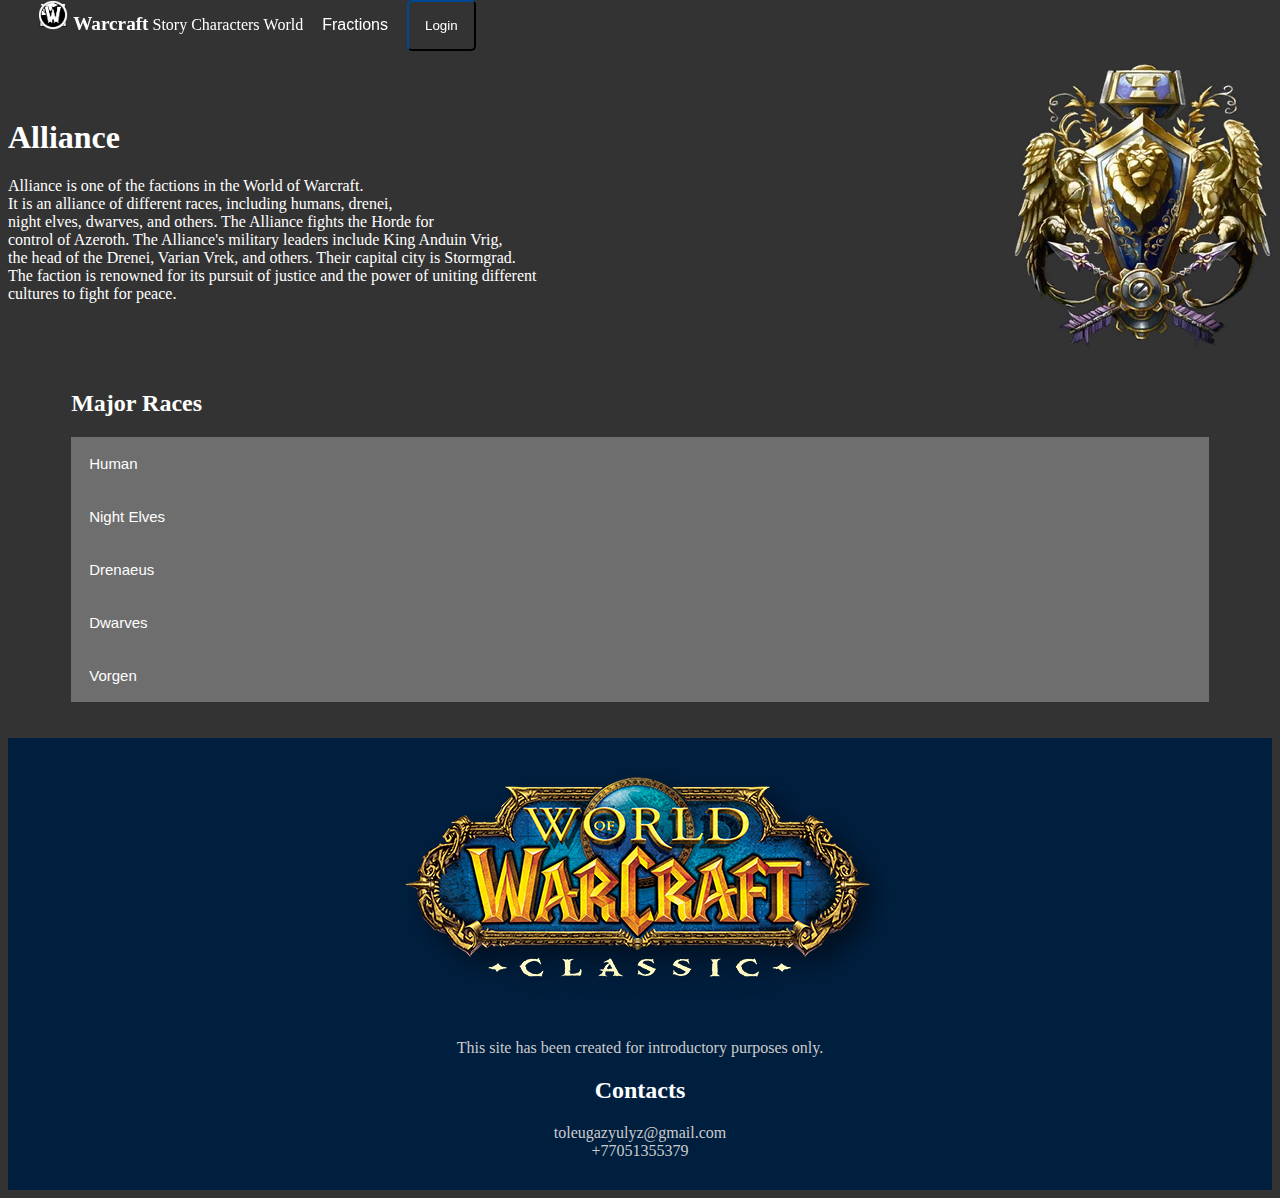
<file: alliance.html>
<!DOCTYPE html>
<html lang="en">
<head>
    <meta charset="UTF-8">
    <meta name="viewport" content="width=device-width, initial-scale=1.0">
    <link href="https://cdn.jsdelivr.net/npm/bootstrap@5.3.2/dist/css/bootstrap.min.css" rel="stylesheet" integrity="sha384-T3c6CoIi6uLrA9TneNEoa7RxnatzjcDSCmG1MXxSR1GAsXEV/Dwwykc2MPK8M2HN" crossorigin="anonymous">
    <link rel="stylesheet" href="alliance.css">
    <link rel="icon" href="img\alliance.ico">
    <title>Alliance</title>
</head>
<body>
  <div class="navbar" id="myNavbar">
    <a href="index.html" class="navmain">
        <img src="img/navlogo.jpg" alt="Logo">
        <strong>Warcraft</strong>
    </a>
    <a href="#story">Story</a>
    <a href="characters.html">Characters</a>
    <a href="https://worldofmapcraft.com/">World</a>
    <div class="dropdown">
      <button class="dropbtn">Fractions</button>
      <div class="dropdown-content">
        <a href="alliance.html">Alliance</a>
        <a href="horde.html">Horde</a>
      </div>
    </div>
    <a href="#">
        <button onclick="document.getElementById('id01').style.display='block'" class="but1">Login</button>
        <div id="id01" class="modal">
  
            <form class="modal-content animate" action="/action_page.php" method="post">
                <div class="imgcontainer">
                    <span onclick="document.getElementById('id01').style.display='none'" class="close" title="Close Modal">&times;</span>
                        <img src="img/lich.jpg" alt="Avatar" class="avatar">
                </div>

                <div class="container">
                    <label for="uname"><b>Username</b></label>
                    <input type="text" placeholder="Enter Username" name="uname" required>

                    <label for="psw"><b>Password</b></label>
                    <input type="password" placeholder="Enter Password" name="psw" required>
        
                    <button type="submit">Login</button>
                    <br>
                    <br>
                    <label>
                        <input type="checkbox" checked="checked" name="remember"> Remember me
                    </label>
                </div>

                <div class="container1" style="background-color:#f1f1f1">
                    <button type="button" onclick="document.getElementById('id01').style.display='none'" class="cancelbtn">Cancel</button>
                    <span class="psw">Forgot <a href="logo.html" style="vertical-align: middle;">password?</a></span>
                </div>
            </form>
        </div>
    </a>
    </div>

    <div class="container">
      <div class="text">
        <h1>Alliance</h1>
        <p>
          Alliance is one of the factions in the World of Warcraft.<br>
          It is an alliance of different races, including humans, drenei,<br> 
          night elves, dwarves, and others. The Alliance fights the Horde for<br> 
          control of Azeroth. The Alliance's military leaders include King Anduin Vrig,<br> 
          the head of the Drenei, Varian Vrek, and others. Their capital city is Stormgrad.<br> 
          The faction is renowned for its pursuit of justice and the power of uniting different<br>
          cultures to fight for peace.
        </p>
      </div>
      <div class="images">
          <img src="img/alliance.jpg" alt="Первое изображение">
      </div>
    </div>

    <br>

    <div class="races">
        <h2>Major Races</h2>
        <button class="accordion">Human</button>
        <div class="panel">
            <p>
                <b>Kingdom:</b> Stormwind.<br>
                <b>Leader:</b> King Anduin Vrig.<br>
                <b>Features:</b> Talent for magic, desire for justice, varied classes from warriors to mages.
            </p>
        </div>

        <button class="accordion">Night Elves</button>
        <div class="panel">
            <p>
                <b>Kingdom:</b> Darnassus and Teldrassil.<br>
                <b>Leader:</b> Tyrande Vek'nab.<br>
                <b>Features:</b> Affinity for nature and moon magic, grace, strong ties to natural forces.
            </p>
        </div>

        <button class="accordion">Drenaeus</button>
        <div class="panel">
            <p>
                <b>Kingdom:</b> Exodar.<br>
                <b>Leader:</b> Profet Velen.<br>
                <b>Features:</b> Space magic, striving for bright ideals, refugees from the destroyed world of Drenor.
            </p>
        </div>

        <button class="accordion">Dwarves</button>
        <div class="panel">
            <p>
                <b>Main city:</b> Gnomregan.<br>
                <b>Leader:</b> Gelbin Mekkatork.<br>
                <b>Features:</b> Genius in technology and mechanics, small stature, passion for invention and experimentation.
            </p>
        </div>

        <button class="accordion">Vorgen</button>
        <div class="panel">
            <p>
                <b>Homeland:</b> Gilneas.<br>
                <b>Leader:</b> General Liam Greymain.<br>
                <b>Features:</b> Werewolf curse, transformation into a wolf, high speed and aggressive fighting style.
            </p>
        </div>
    </div>
    <br>
    <br>

    <div class="footer">
      <div class="about-section">
          <a href="index.html" class="navmain">
              <img src="img/logo.png" alt="Logo">
          </a>
          <p>This site has been created for introductory purposes only.</p>
      </div>
      <div class="contacts-section">
          <h2>Contacts</h2>
          <p>
              toleugazyulyz@gmail.com<br>
              +77051355379
          </p>
      </div>
  </div>

  <script src="https://ajax.googleapis.com/ajax/libs/jquery/3.7.1/jquery.min.js"></script>
  <script src="https://cdn.jsdelivr.net/npm/bootstrap@5.3.2/dist/js/bootstrap.bundle.min.js" integrity="sha384-C6RzsynM9kWDrMNeT87bh95OGNyZPhcTNXj1NW7RuBCsyN/o0jlpcV8Qyq46cDfL" crossorigin="anonymous"></script>
  <script src="alliacne.js"></script>
</body>
</html>
</file>
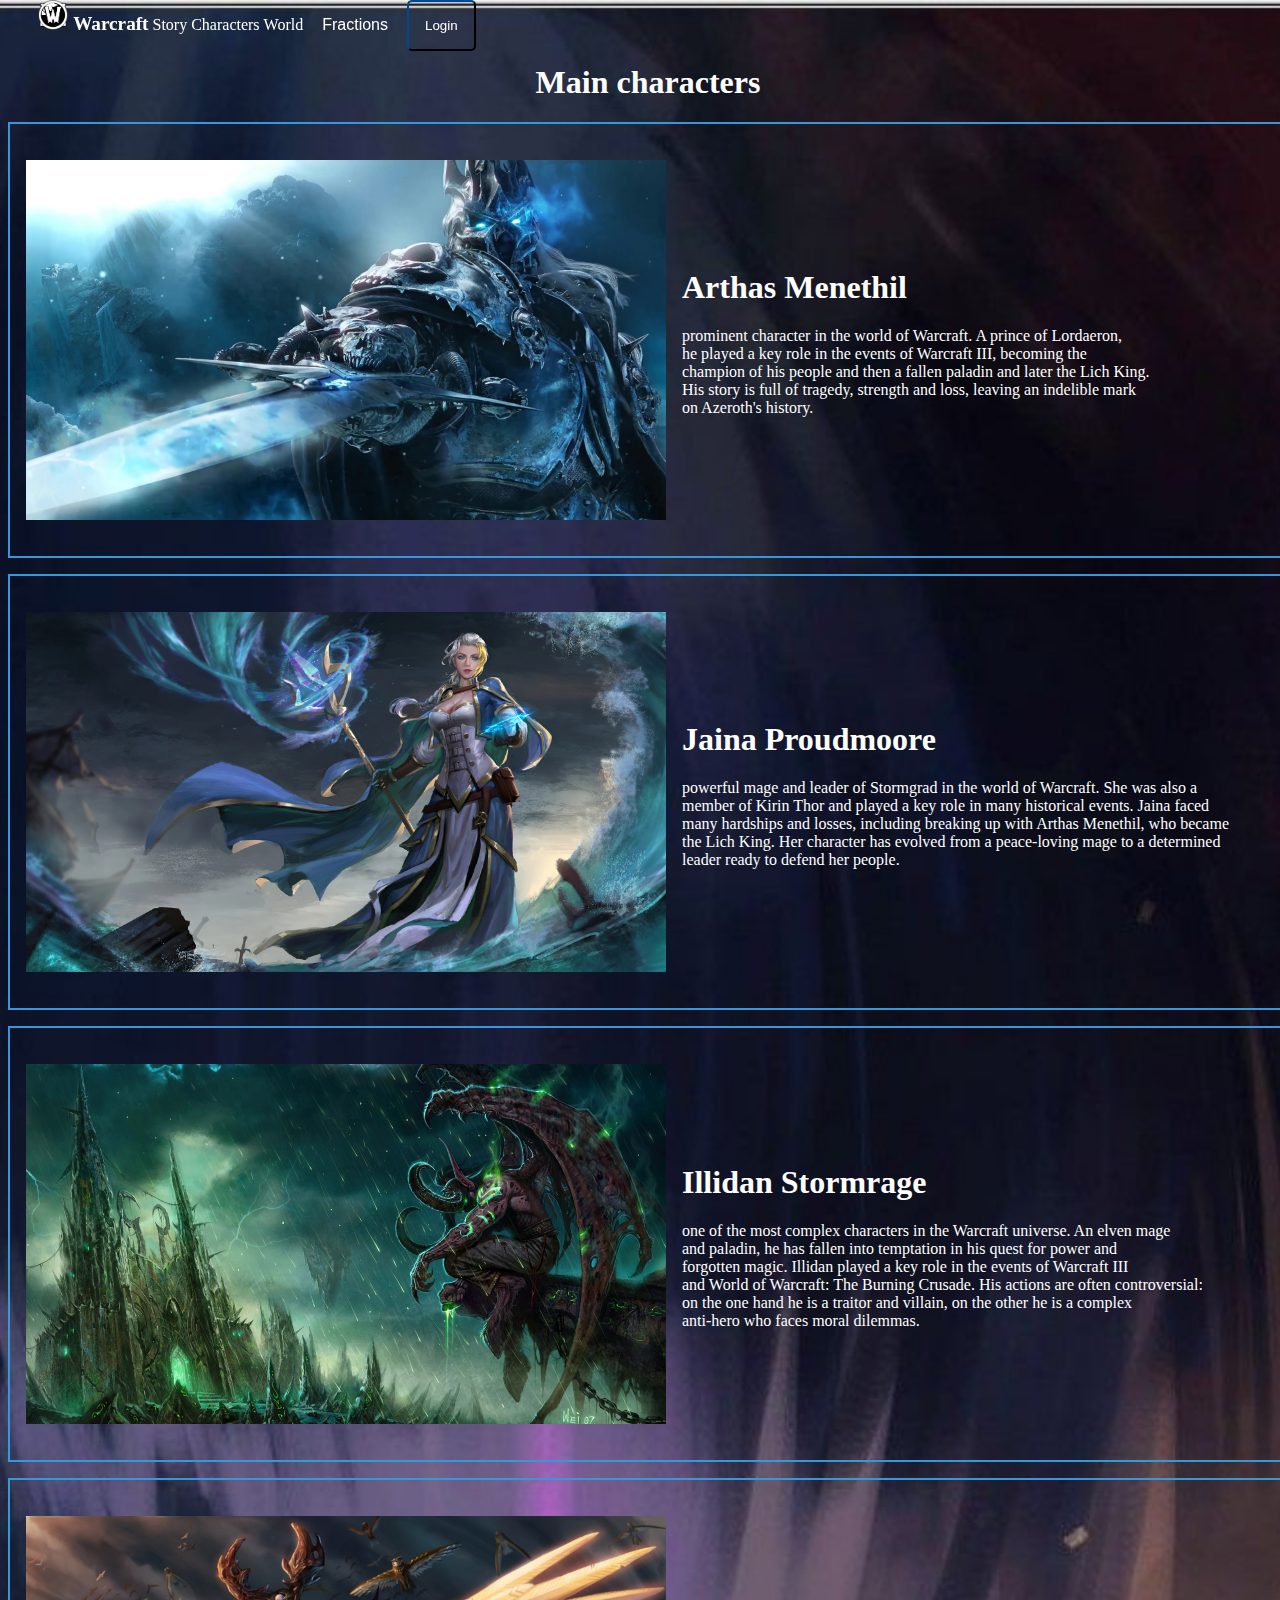
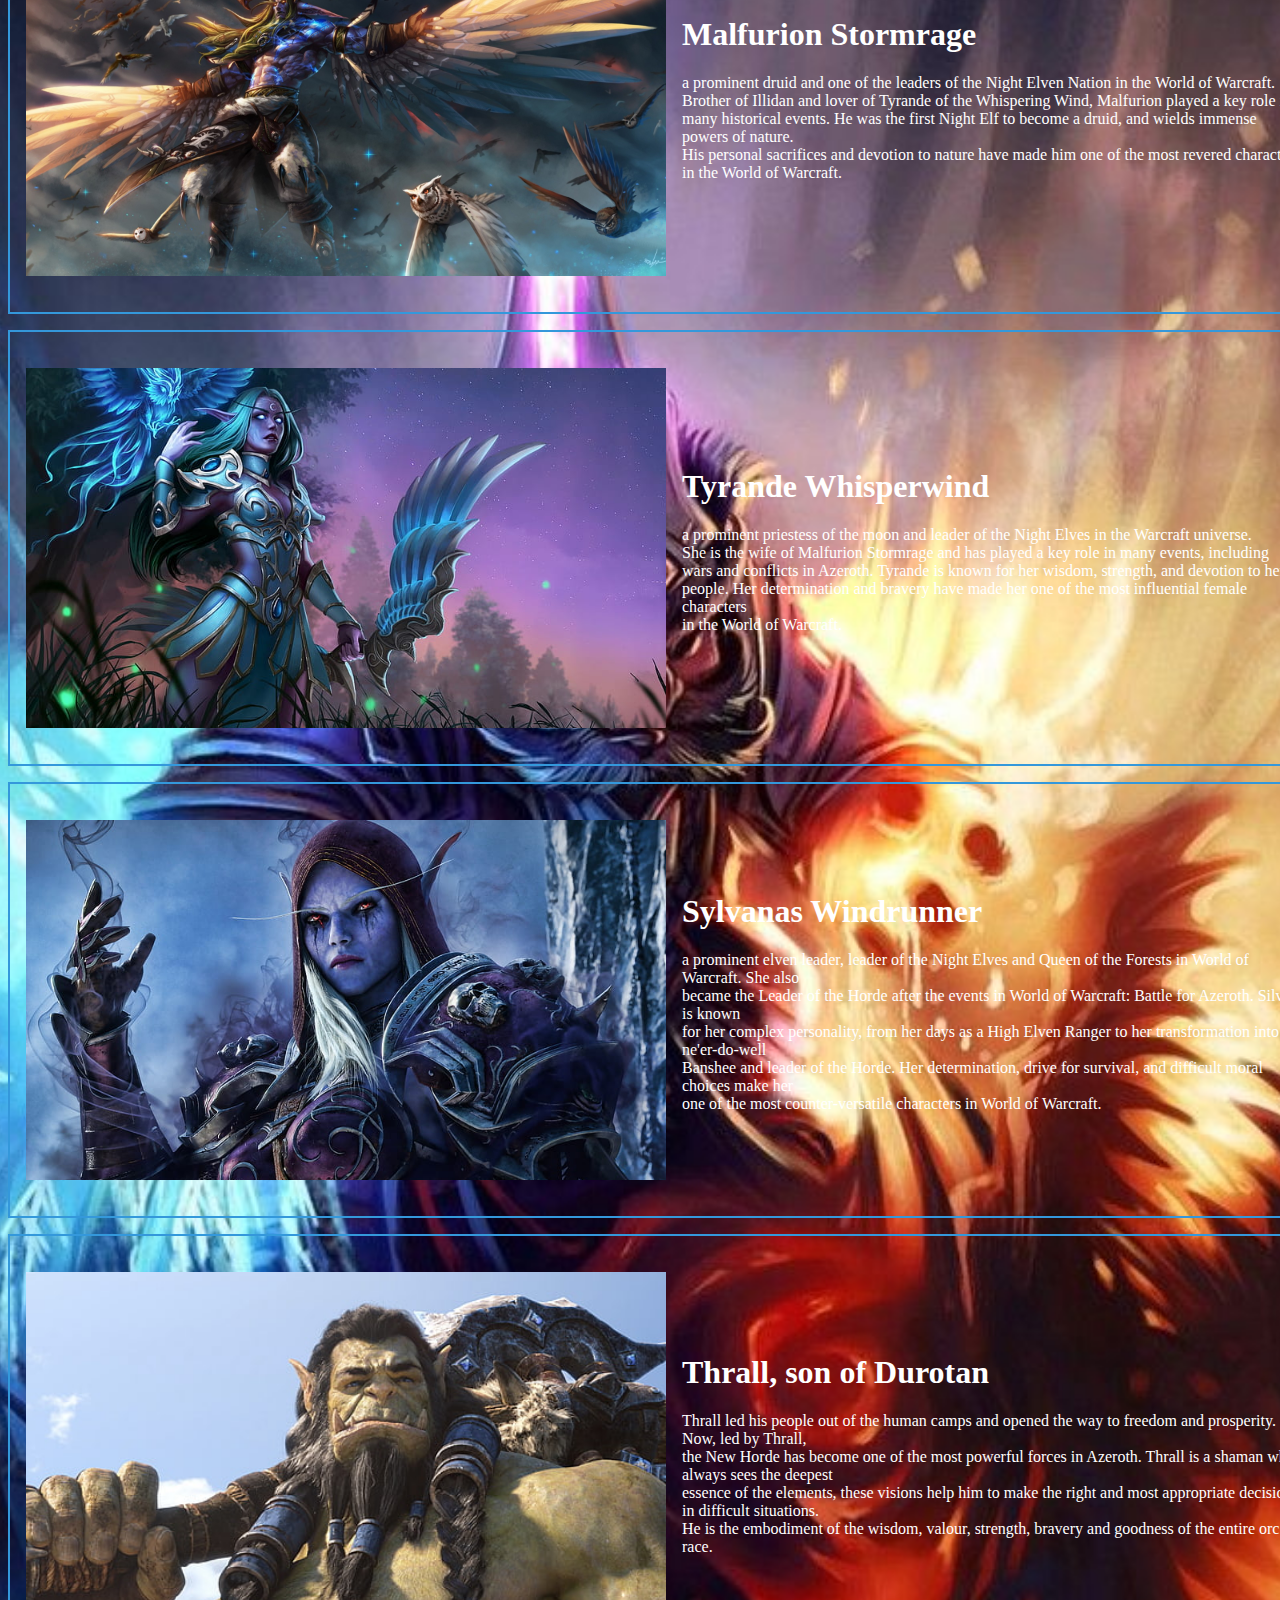
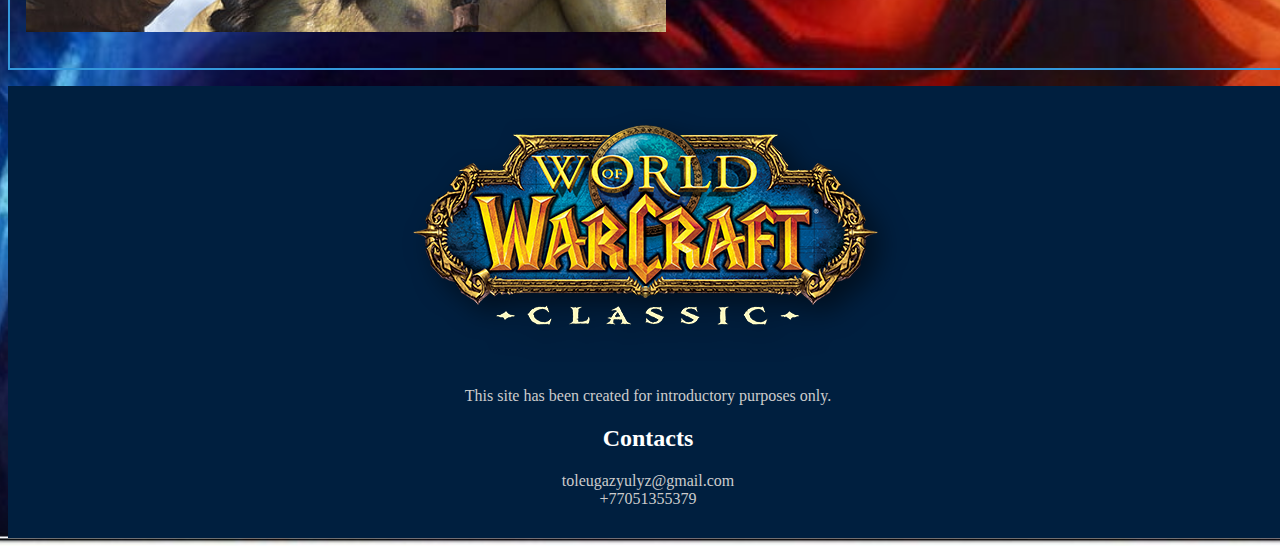
<file: characters.html>
<!DOCTYPE html>
<html lang="en">
<head>
    <meta charset="UTF-8">
    <meta name="viewport" content="width=device-width, initial-scale=1.0">
    <link href="https://cdn.jsdelivr.net/npm/bootstrap@5.3.2/dist/css/bootstrap.min.css" rel="stylesheet" integrity="sha384-T3c6CoIi6uLrA9TneNEoa7RxnatzjcDSCmG1MXxSR1GAsXEV/Dwwykc2MPK8M2HN" crossorigin="anonymous">
    <link rel="stylesheet" href="characters.css">
    <link rel="icon" href="img\characters.ico">
    <title>Characters</title>
</head>
<body>
  <div class="navbar" id="myNavbar">
    <a href="index.html" class="navmain">
        <img src="img/navlogo.jpg" alt="Logo">
        <strong>Warcraft</strong>
    </a>
    <a href="#story">Story</a>
    <a href="characters.html">Characters</a>
    <a href="https://worldofmapcraft.com/">World</a>
    <div class="dropdown">
      <button class="dropbtn">Fractions</button>
      <div class="dropdown-content">
        <a href="alliance.html">Alliance</a>
        <a href="horde.html">Horde</a>
      </div>
    </div>
    <a href="#">
        <button onclick="document.getElementById('id01').style.display='block'" class="but1">Login</button>
        <div id="id01" class="modal">
  
            <form class="modal-content animate" action="/action_page.php" method="post">
                <div class="imgcontainer">
                    <span onclick="document.getElementById('id01').style.display='none'" class="close" title="Close Modal">&times;</span>
                        <img src="img/lich.jpg" alt="Avatar" class="avatar">
                </div>

                <div class="container">
                    <label for="uname"><b>Username</b></label>
                    <input type="text" placeholder="Enter Username" name="uname" required>

                    <label for="psw"><b>Password</b></label>
                    <input type="password" placeholder="Enter Password" name="psw" required>
        
                    <button type="submit">Login</button>
                    <br>
                    <br>
                    <label>
                        <input type="checkbox" checked="checked" name="remember"> Remember me
                    </label>
                </div>

                <div class="container1" style="background-color:#f1f1f1">
                    <button type="button" onclick="document.getElementById('id01').style.display='none'" class="cancelbtn">Cancel</button>
                    <span class="psw">Forgot <a href="logo.html" style="vertical-align: middle;">password?</a></span>
                </div>
            </form>
        </div>
    </a>
    </div>
    <div class="main-title">
        <h1>Main characters</h1>
    </div>
      <div class="container custom-container">
        <div class="row">
          <div class="col-md-6 custom-column">
            <img src="img/arthas.jpg" alt="Image 1" class="custom-image">
              <div class="custom-text">
                <h1>Arthas Menethil</h1>
                <p>
                    prominent character in the world of Warcraft. A prince of Lordaeron,<br>
                    he played a key role in the events of Warcraft III, becoming the<br> 
                    champion of his people and then a fallen paladin and later the Lich King.<br> 
                    His story is full of tragedy, strength and loss, leaving an indelible mark<br>
                    on Azeroth's history.
                </p>
              </div>
          </div>
          <div class="col-md-6 custom-column">
            <img src="img/jaina.jfif" alt="Image 2" class="custom-image">
            <div class="custom-text">
                <h1>Jaina Proudmoore</h1>
                <p>
                    powerful mage and leader of Stormgrad in the world of Warcraft. She was also a<br> 
                    member of Kirin Thor and played a key role in many historical events. Jaina faced<br> 
                    many hardships and losses, including breaking up with Arthas Menethil, who became<br> 
                    the Lich King. Her character has evolved from a peace-loving mage to a determined<br> 
                    leader ready to defend her people.
                </p>
            </div>
          </div>
          <div class="col-md-6 custom-column">
            <img src="img/illidan.jpg" alt="Image 2" class="custom-image">
            <div class="custom-text">
                <h1>Illidan Stormrage</h1>
                <p>
                    one of the most complex characters in the Warcraft universe. An elven mage<br> 
                    and paladin, he has fallen into temptation in his quest for power and<br> 
                    forgotten magic. Illidan played a key role in the events of Warcraft III<br> 
                    and World of Warcraft: The Burning Crusade. His actions are often controversial:<br> 
                    on the one hand he is a traitor and villain, on the other he is a complex<br> 
                    anti-hero who faces moral dilemmas.
                </p>
            </div>
          </div>
          <div class="col-md-6 custom-column">
            <img src="img/malfurion.jpg" alt="Image 2" class="custom-image">
            <div class="custom-text">
                <h1>Malfurion Stormrage</h1>
                <p>
                    a prominent druid and one of the leaders of the Night Elven Nation in the World of Warcraft.<br> 
                    Brother of Illidan and lover of Tyrande of the Whispering Wind, Malfurion played a key role in<br> 
                    many historical events. He was the first Night Elf to become a druid, and wields immense powers of nature.<br> 
                    His personal sacrifices and devotion to nature have made him one of the most revered characters<br> 
                    in the World of Warcraft.
                </p>
            </div>
          </div>
          <div class="col-md-6 custom-column">
            <img src="img/tyrand.jpg" alt="Image 2" class="custom-image">
            <div class="custom-text">
                <h1>Tyrande Whisperwind</h1>
                <p>
                    a prominent priestess of the moon and leader of the Night Elves in the Warcraft universe.<br> 
                    She is the wife of Malfurion Stormrage and has played a key role in many events, including<br> 
                    wars and conflicts in Azeroth. Tyrande is known for her wisdom, strength, and devotion to her<br> 
                    people. Her determination and bravery have made her one of the most influential female characters<br> 
                    in the World of Warcraft.
                </p>
            </div>
          </div>
          <div class="col-md-6 custom-column">
            <img src="img/sylvanas.jpg" alt="Image 2" class="custom-image">
            <div class="custom-text">
                <h1>Sylvanas Windrunner</h1>
                <p>
                    a prominent elven leader, leader of the Night Elves and Queen of the Forests in World of Warcraft. She also<br> 
                    became the Leader of the Horde after the events in World of Warcraft: Battle for Azeroth. Silvana is known<br> 
                    for her complex personality, from her days as a High Elven Ranger to her transformation into a ne'er-do-well<br> 
                    Banshee and leader of the Horde. Her determination, drive for survival, and difficult moral choices make her<br> 
                    one of the most counter-versatile characters in World of Warcraft.
                </p>
            </div>
          </div>
          <div class="col-md-6 custom-column">
            <img src="img/trall.jpg" alt="Image 2" class="custom-image">
            <div class="custom-text">
                <h1>Thrall, son of Durotan</h1>
                <p>
                    Thrall led his people out of the human camps and opened the way to freedom and prosperity. Now, led by Thrall,<br> 
                    the New Horde has become one of the most powerful forces in Azeroth. Thrall is a shaman who always sees the deepest<br> 
                    essence of the elements, these visions help him to make the right and most appropriate decisions in difficult situations.<br>
                    He is the embodiment of the wisdom, valour, strength, bravery and goodness of the entire orc race.
                </p>
            </div>
          </div>
        </div>
      </div>

      <div class="footer">
        <div class="about-section">
            <a href="index.html" class="navmain">
                <img src="img/logo.png" alt="Logo">
            </a>
            <p>This site has been created for introductory purposes only.</p>
        </div>
        <div class="contacts-section">
            <h2>Contacts</h2>
            <p>
                toleugazyulyz@gmail.com<br>
                +77051355379
            </p>
        </div>
    </div>
    
    
    <script src="https://ajax.googleapis.com/ajax/libs/jquery/3.7.1/jquery.min.js"></script>
    <script src="https://cdn.jsdelivr.net/npm/bootstrap@5.3.2/dist/js/bootstrap.bundle.min.js" integrity="sha384-C6RzsynM9kWDrMNeT87bh95OGNyZPhcTNXj1NW7RuBCsyN/o0jlpcV8Qyq46cDfL" crossorigin="anonymous"></script>
    <script src="characters.js"></script>
  </body>
</html>
</file>
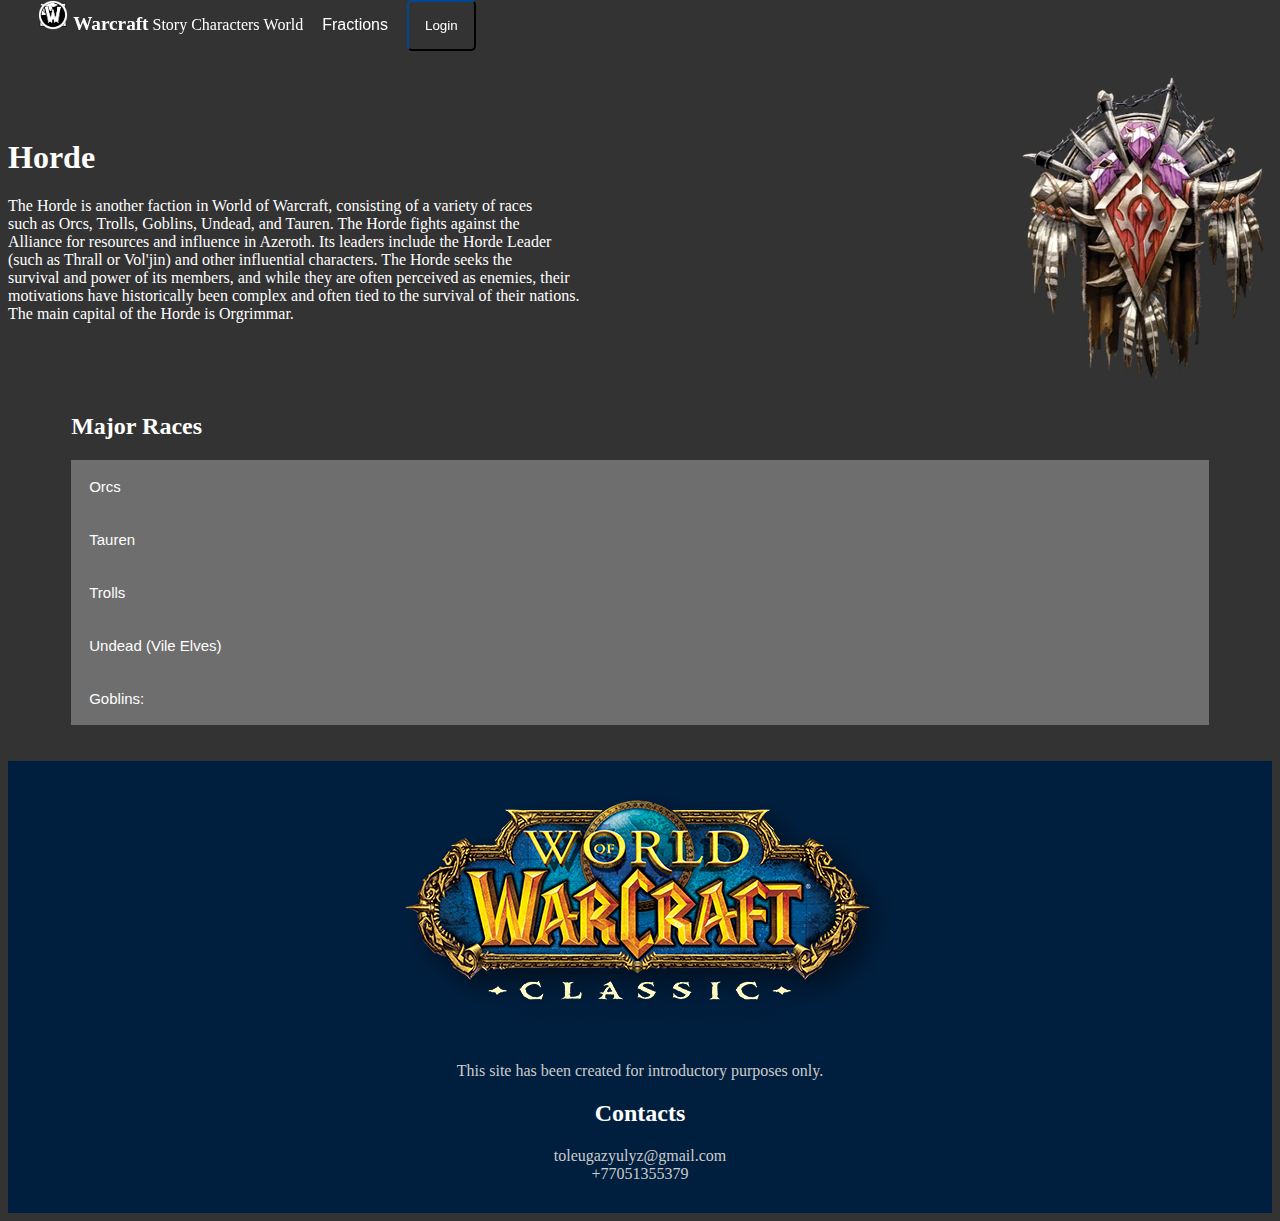
<file: horde.html>
<!DOCTYPE html>
<html lang="en">
<head>
    <meta charset="UTF-8">
    <meta name="viewport" content="width=device-width, initial-scale=1.0">
    <link href="https://cdn.jsdelivr.net/npm/bootstrap@5.3.2/dist/css/bootstrap.min.css" rel="stylesheet" integrity="sha384-T3c6CoIi6uLrA9TneNEoa7RxnatzjcDSCmG1MXxSR1GAsXEV/Dwwykc2MPK8M2HN" crossorigin="anonymous">
    <link rel="stylesheet" href="horde.css">
    <link rel="icon" href="img\horde.ico">
    <title>Horde</title>
</head>
<body>
  <div class="navbar" id="myNavbar">
    <a href="index.html" class="navmain">
        <img src="img/navlogo.jpg" alt="Logo">
        <strong>Warcraft</strong>
    </a>
    <a href="#story">Story</a>
    <a href="characters.html">Characters</a>
    <a href="https://worldofmapcraft.com/">World</a>
    <div class="dropdown">
      <button class="dropbtn">Fractions</button>
      <div class="dropdown-content">
        <a href="alliance.html">Alliance</a>
        <a href="horde.html">Horde</a>
      </div>
    </div>
    <a href="#">
        <button onclick="document.getElementById('id01').style.display='block'" class="but1">Login</button>
        <div id="id01" class="modal">
  
            <form class="modal-content animate" action="/action_page.php" method="post">
                <div class="imgcontainer">
                    <span onclick="document.getElementById('id01').style.display='none'" class="close" title="Close Modal">&times;</span>
                        <img src="img/lich.jpg" alt="Avatar" class="avatar">
                </div>

                <div class="container">
                    <label for="uname"><b>Username</b></label>
                    <input type="text" placeholder="Enter Username" name="uname" required>

                    <label for="psw"><b>Password</b></label>
                    <input type="password" placeholder="Enter Password" name="psw" required>
        
                    <button type="submit">Login</button>
                    <br>
                    <br>
                    <label>
                        <input type="checkbox" checked="checked" name="remember"> Remember me
                    </label>
                </div>

                <div class="container1" style="background-color:#f1f1f1">
                    <button type="button" onclick="document.getElementById('id01').style.display='none'" class="cancelbtn">Cancel</button>
                    <span class="psw">Forgot <a href="logo.html" style="vertical-align: middle;">password?</a></span>
                </div>
            </form>
        </div>
    </a>
    </div>

    <div class="container">
      <div class="text">
        <h1>Horde</h1>
        <p>
          The Horde is another faction in World of Warcraft, consisting of a variety of races<br> 
          such as Orcs, Trolls, Goblins, Undead, and Tauren. The Horde fights against the<br> 
          Alliance for resources and influence in Azeroth. Its leaders include the Horde Leader<br> 
          (such as Thrall or Vol'jin) and other influential characters. The Horde seeks the<br> 
          survival and power of its members, and while they are often perceived as enemies, their<br> 
          motivations have historically been complex and often tied to the survival of their nations.<br> 
          The main capital of the Horde is Orgrimmar.
        </p>
      </div>
      <div class="images">
          <img src="img/horde.png" alt="Первое изображение">
      </div>
    </div>

    <div class="races">
      <h2>Major Races</h2>
      <button class="accordion">Orcs</button>
      <div class="panel">
          <p>
              <b>Homeland:</b> Drenor.<br>
              <b>Leader:</b> Chief Silvana the Windswept (at the time of my last data was Thrall).<br>
              <b>Features:</b> Strength and combat, clan traditions, close ties to shamanism.
          </p>
      </div>

      <button class="accordion">Tauren</button>
      <div class="panel">
          <p>
              <b>Homeland:</b> Mulgore.<br>
              <b>Leader:</b> Chief Bane Bloody Spear.<br>
              <b>Features:</b> Strength and endurance, connection with nature, peaceful lifestyle.
          </p>
      </div>

      <button class="accordion">Trolls</button>
      <div class="panel">
          <p>
              <b>Homeland:</b> Echo Alar.<br>
              <b>Leader:</b> Chief Rokhan.<br>
              <b>Features:</b> Fast and cunning, connection with spirits and voodoo, clan diversity.
          </p>
      </div>

      <button class="accordion">Undead (Vile Elves)</button>
      <div class="panel">
          <p>
              <b>Homeland:</b> Rotten Heart.<br>
              <b>Leader:</b> Chief Lord Regent Lortemar Theron.<br>
              <b>Features:</b> Undead, resurrected by Sylvanas Windwraith, dark magics, drive to survive.
          </p>
      </div>

      <button class="accordion">Goblins:</button>
      <div class="panel">
          <p>
              <b>Homeland:</b> Bilberis Trade Empire.<br>
              <b>Leader:</b> Chief Gazzrill.<br>
              <b>Features:</b> Ingenious technology, trade, love of profit.
          </p>
      </div>
  </div>
  <br>
  <br>

    <div class="footer">
      <div class="about-section">
          <a href="index.html" class="navmain">
              <img src="img/logo.png" alt="Logo">
          </a>
          <p>This site has been created for introductory purposes only.</p>
      </div>
      <div class="contacts-section">
          <h2>Contacts</h2>
          <p>
              toleugazyulyz@gmail.com<br>
              +77051355379
          </p>
      </div>
  </div>

  <script src="https://ajax.googleapis.com/ajax/libs/jquery/3.7.1/jquery.min.js"></script>
  <script src="https://cdn.jsdelivr.net/npm/bootstrap@5.3.2/dist/js/bootstrap.bundle.min.js" integrity="sha384-C6RzsynM9kWDrMNeT87bh95OGNyZPhcTNXj1NW7RuBCsyN/o0jlpcV8Qyq46cDfL" crossorigin="anonymous"></script>
  <script src="horde.js"></script>
</body>
</html>
</file>
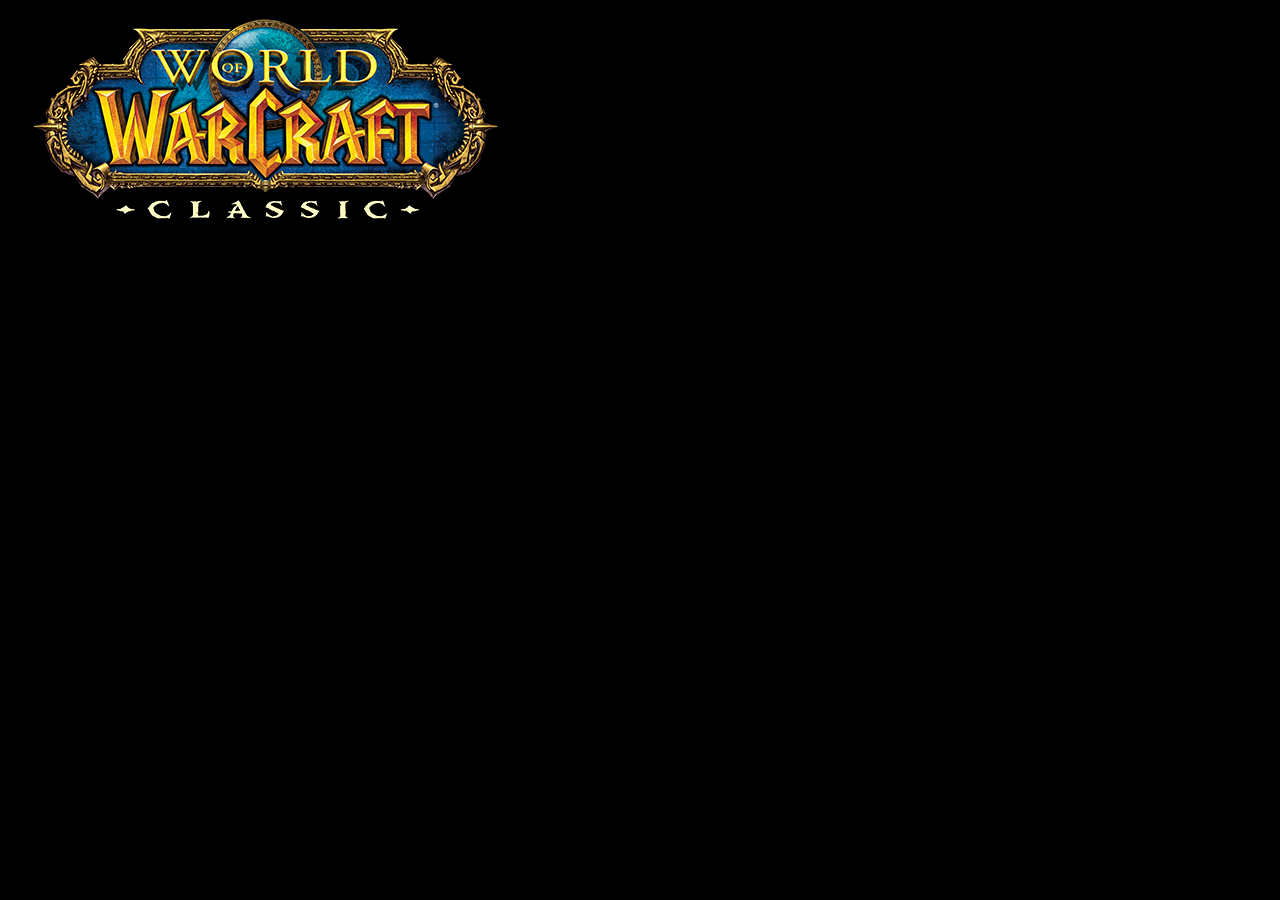
<file: logo.html>
<!DOCTYPE html>
<html lang="en">
<head>
    <meta charset="UTF-8">
    <meta name="viewport" content="width=device-width, initial-scale=1.0">
    <title>Forgot Password?</title>
    <style>
        body, html {
            margin: 0;
            padding: 0;
            height: 100%;
            overflow: hidden;
            background-color: black;
        }

        .moving {
            position: absolute;
            animation: moveLogo 5s infinite;
        }

        @keyframes moveLogo {
            0%, 100% {
                left: 0;
                top: 0;
            }
            25% {
                left: 70vw;
                top: 0;
            }
            50% {
                left: 70vw;
                top: 70vh;
            }
            75% {
                left: 0;
                top: 70vh;
            }
        }
    </style>
</head>
<body>
    <div class="moving">
        <img id="logo" src="img/logo.png" alt="Logo">
    </div>

    <script>
        const wowLogo = document.getElementById('logo');

        function getRandomPosition() {
            const x = Math.random() * window.innerWidth;
            const y = Math.random() * window.innerHeight;
            return { x, y };
        }

        function updateLogoPosition() {
            const position = getRandomPosition();
            wowLogo.style.left = `${position.x}px`;
            wowLogo.style.top = `${position.y}px`;
        }

        updateLogoPosition();

        wowLogo.addEventListener('animationiteration', updateLogoPosition);
    </script>
</body>
</html>
</file>
<file: alliance.css>
body{
  background-color: #333;
  background-size: cover;
}

.navbar {
    width: 94%;
    height: 64px;
    margin: 0 auto;
    padding: 0;
    background-color: transparent;
    transition: background-color 0.3s ease;
    position: fixed;
    top: 0;
    left: 0;
    right: 0;
    z-index: 1000;
    border-radius: 0 0 15px 15px;
  }
  
  .navbar img {
    height: 30px; 
    width: 30px;
  }
  
  .navbar a {
    color: white;
    text-decoration: none;
    display: inline-block;
  }
  
  .navmain{
    font-size: larger;
  }
  
  .navbar a:hover {
    text-decoration: none;
  }
  
  .navbar-dark {
    background-color: #001f3f; 
  }
  
  .dropdown {
    display: inline-block;
  }
  
  .dropbtn {
    color: white;
    background-color: transparent;
    padding: 15px;
    font-size: 16px;
    border: none;
    cursor: pointer;
  }
  
  .dropdown-content {
    display: none;
    position: absolute;
    background-color: #001f3f; /* Dark blue color */
    min-width: 160px;
    box-shadow: 0px 8px 16px 0px rgba(0,0,0,0.2);
    z-index: 1;
  }
  
  .dropdown-content a {
    color: white;
    padding: 12px 16px;
    text-decoration: none;
    display: block;
  }
  
  .dropdown-content a:hover {
    background-color: #ddd;
    color: black;
  }
  
  .dropdown:hover .dropdown-content {
    display: block;
  }

  input[type=text], input[type=password] {
    width: 100%;
    padding: 12px 20px;
    margin: 8px 0;
    display: inline-block;
    border: 1px solid #ccc;
    box-sizing: border-box;
  }
  
  .but1 {
    background-color: transparent;
    color: white;
    padding: 16px 16px;
    cursor: pointer;
    width: 100%;
    border-color:  #001f3f;
    border-radius: 15px;
  }
  
  .navbar button{
    border-color:  #001f3f;
    border-radius: 5px;
  }
  
  .but1:hover {
    background-color: white;
    color: #001f3f;
    opacity: 0.8;
    border-color:  white;
    border-radius: 15px;
  }
  
  .but1-dark{
    background-color: white;
    color: #001f3f;
  }
  
  .container{
    position: relative;
    align-items: center;
    color: #000;
  }
  
  .container button{
    align-items: center;
    background-color: #1c66af;
    width: 100%;
    height: 48px;
  }
  
  .cancelbtn {
    width: auto;
    padding: 10px 18px;
    background-color: #f44336;
  }
  
  .imgcontainer {
    text-align: center;
    margin: 24px 0 12px 0;
    position: relative;
  }
  
  img.avatar {
    width: 40%;
    border-radius: 50%;
    height: 192px;
  }
  
  .container1 span {
    padding: 16px;
    color:#000;
  }
  
  .container1 a {
    padding-top: 5px;
    color:#000;
  }
  
  span.psw {
    float: right;
    padding-top: 16px;
  }
  
  .modal {
    display: none; 
    position: fixed; 
    z-index: 1; 
    left: 0;
    top: 0;
    width: 100%; 
    height: 100%; 
    overflow: auto; 
    background-color: rgb(0,0,0); 
    background-color: rgba(0,0,0,0.4); 
    padding-top: 60px;
  }
  
  .modal-content {
    background-color: #fefefe;
    margin: 5% auto 15% auto; 
    border: 1px solid #888;
    width: 80%; 
  }
  
  .close {
    position: absolute;
    right: 25px;
    top: 0;
    color: #000;
    font-size: 35px;
    font-weight: bold;
  }
  
  .close:hover,
  .close:focus {
    color: red;
    cursor: pointer;
  }
  
  .animate {
    -webkit-animation: animatezoom 0.6s;
    animation: animatezoom 0.6s
  }
  
  @-webkit-keyframes animatezoom {
    from {-webkit-transform: scale(0)} 
    to {-webkit-transform: scale(1)}
  }
    
  @keyframes animatezoom {
    from {transform: scale(0)} 
    to {transform: scale(1)}
  }
  
  @media screen and (max-width: 300px) {
    span.psw {
       display: block;
       float: none;
    }
    .cancelbtn {
       width: 100%;
    }
  }

  .footer {   
    background-color: #001f3f; 
    padding: 20px;
    text-align: center;
    margin-top: auto; 
    object-fit: cover;
  }
  
  .footer h2 {
    color: #fff; 
  }
  
  .footer p {
    color: #ccc; 
    margin-bottom: 10px;
  }

  .container {
    margin-top: 64px;
    display: flex;
    justify-content: space-between;
    align-items: center;
    color:#fff
}

.text {
    width: 50%;
}

.image {
    width: 40%;
    margin-right: 10%; 
}

.accordion {
  background-color: #6e6e6e;
  color: #ffffff;
  cursor: pointer;
  padding: 18px;
  width: 100%;
  border: none;
  text-align: left;
  outline: none;
  font-size: 15px;
  transition: 0.4s;
}

.active, .accordion:hover {
  background-color: #ccc; 
}

.panel {
  padding: 0 18px;
  display: none;
  background-color: rgb(75, 71, 71);
  overflow: hidden;
}

.races{
  margin: 0 auto;
  width: 90%;
  color: white;
}
</file>
<file: characters.css>
body {
    background-image: url('img/back.jpg'); 
    background-size: cover; 
    background-position: center; 
    background-repeat: no-repeat; 
    width: 100%;
}

.main-title {
    text-align: center;
    color: white;
    margin-top: 64px; 
}
  
.custom-container {
    margin-top: 16px;
    width: 100%;
}

  .custom-column {
    color: white;
    display: flex;
    align-items: center;
    width: 100%;
    height: 400px;
    padding: 16px;
    margin-bottom: 16px;
    border: 2px solid #3498db;
    transition: border-color 0.3s;
  }

  .custom-column:hover {
    border-color: #f39c12;
    background-color: rgb(74, 30, 19);
  }

  .custom-image {
    width: 50%;
    height: 90%;
    object-fit: cover;
    margin-right: 16px;
  }

  .custom-text {
    flex: 1;
  }

  .navbar {
    width: 94%;
    height: 64px;
    margin: 0 auto;
    padding: 0;
    background-color: transparent;
    transition: background-color 0.3s ease;
    position: fixed;
    top: 0;
    left: 0;
    right: 0;
    z-index: 1000;
    border-radius: 0 0 15px 15px;
  }
  
  .navbar img {
    height: 30px; 
    width: 30px;
  }
  
  .navbar a {
    color: white;
    text-decoration: none;
    display: inline-block;
  }
  
  .navmain{
    font-size: larger;
  }
  
  .navbar a:hover {
    text-decoration: none;
  }
  
  .navbar-dark {
    background-color: #001f3f; 
  }
  
  .dropdown {
    display: inline-block;
  }
  
  .dropbtn {
    color: white;
    background-color: transparent;
    padding: 15px;
    font-size: 16px;
    border: none;
    cursor: pointer;
  }
  
  .dropdown-content {
    display: none;
    position: absolute;
    background-color: #001f3f; /* Dark blue color */
    min-width: 160px;
    box-shadow: 0px 8px 16px 0px rgba(0,0,0,0.2);
    z-index: 1;
  }
  
  .dropdown-content a {
    color: white;
    padding: 12px 16px;
    text-decoration: none;
    display: block;
  }
  
  .dropdown-content a:hover {
    background-color: #ddd;
    color: black;
  }
  
  .dropdown:hover .dropdown-content {
    display: block;
  }

  input[type=text], input[type=password] {
    width: 100%;
    padding: 12px 20px;
    margin: 8px 0;
    display: inline-block;
    border: 1px solid #ccc;
    box-sizing: border-box;
  }
  
  .but1 {
    background-color: transparent;
    color: white;
    padding: 16px 16px;
    cursor: pointer;
    width: 100%;
    border-color:  #001f3f;
    border-radius: 15px;
  }
  
  .navbar button{
    border-color:  #001f3f;
    border-radius: 5px;
  }
  
  .but1:hover {
    background-color: white;
    color: #001f3f;
    opacity: 0.8;
    border-color:  white;
    border-radius: 15px;
  }
  
  .but1-dark{
    background-color: white;
    color: #001f3f;
  }
  
  .container{
    position: relative;
    align-items: center;
    color: #000;
  }
  
  .container button{
    align-items: center;
    background-color: #1c66af;
    width: 100%;
    height: 48px;
  }
  
  .cancelbtn {
    width: auto;
    padding: 10px 18px;
    background-color: #f44336;
  }
  
  .imgcontainer {
    text-align: center;
    margin: 24px 0 12px 0;
    position: relative;
  }
  
  img.avatar {
    width: 40%;
    border-radius: 50%;
    height: 192px;
  }
  
  .container1 span {
    padding: 16px;
    color:#000;
  }
  
  .container1 a {
    padding-top: 5px;
    color:#000;
  }
  
  span.psw {
    float: right;
    padding-top: 16px;
  }
  
  .modal {
    display: none; 
    position: fixed; 
    z-index: 1; 
    left: 0;
    top: 0;
    width: 100%; 
    height: 100%; 
    overflow: auto; 
    background-color: rgb(0,0,0); 
    background-color: rgba(0,0,0,0.4); 
    padding-top: 60px;
  }
  
  .modal-content {
    background-color: #fefefe;
    margin: 5% auto 15% auto; 
    border: 1px solid #888;
    width: 80%; 
  }
  
  .close {
    position: absolute;
    right: 25px;
    top: 0;
    color: #000;
    font-size: 35px;
    font-weight: bold;
  }
  
  .close:hover,
  .close:focus {
    color: red;
    cursor: pointer;
  }
  
  .animate {
    -webkit-animation: animatezoom 0.6s;
    animation: animatezoom 0.6s
  }
  
  @-webkit-keyframes animatezoom {
    from {-webkit-transform: scale(0)} 
    to {-webkit-transform: scale(1)}
  }
    
  @keyframes animatezoom {
    from {transform: scale(0)} 
    to {transform: scale(1)}
  }
  
  @media screen and (max-width: 300px) {
    span.psw {
       display: block;
       float: none;
    }
    .cancelbtn {
       width: 100%;
    }
  }

  .footer {   
    background-color: #001f3f; 
    padding: 20px;
    text-align: center;
    margin-top: auto; 
    object-fit: cover;
  }
  
  .footer h2 {
    color: #fff; 
  }
  
  .footer p {
    color: #ccc; 
    margin-bottom: 10px;
  }
</file>
<file: horde.css>
body{
    background-color: #333;
    background-size: cover;
}

.navbar {
    width: 94%;
    height: 64px;
    margin: 0 auto;
    padding: 0;
    background-color: transparent;
    transition: background-color 0.3s ease;
    position: fixed;
    top: 0;
    left: 0;
    right: 0;
    z-index: 1000;
    border-radius: 0 0 15px 15px;
  }
  
  .navbar img {
    height: 30px; 
    width: 30px;
  }
  
  .navbar a {
    color: white;
    text-decoration: none;
    display: inline-block;
  }
  
  .navmain{
    font-size: larger;
  }
  
  .navbar a:hover {
    text-decoration: none;
  }
  
  .navbar-dark {
    background-color: #001f3f; 
  }
  
  .dropdown {
    display: inline-block;
  }
  
  .dropbtn {
    color: white;
    background-color: transparent;
    padding: 15px;
    font-size: 16px;
    border: none;
    cursor: pointer;
  }
  
  .dropdown-content {
    display: none;
    position: absolute;
    background-color: #001f3f; /* Dark blue color */
    min-width: 160px;
    box-shadow: 0px 8px 16px 0px rgba(0,0,0,0.2);
    z-index: 1;
  }
  
  .dropdown-content a {
    color: white;
    padding: 12px 16px;
    text-decoration: none;
    display: block;
  }
  
  .dropdown-content a:hover {
    background-color: #ddd;
    color: black;
  }
  
  .dropdown:hover .dropdown-content {
    display: block;
  }

  input[type=text], input[type=password] {
    width: 100%;
    padding: 12px 20px;
    margin: 8px 0;
    display: inline-block;
    border: 1px solid #ccc;
    box-sizing: border-box;
  }
  
  .but1 {
    background-color: transparent;
    color: white;
    padding: 16px 16px;
    cursor: pointer;
    width: 100%;
    border-color:  #001f3f;
    border-radius: 15px;
  }
  
  .navbar button{
    border-color:  #001f3f;
    border-radius: 5px;
  }
  
  .but1:hover {
    background-color: white;
    color: #001f3f;
    opacity: 0.8;
    border-color:  white;
    border-radius: 15px;
  }
  
  .but1-dark{
    background-color: white;
    color: #001f3f;
  }
  
  .container{
    position: relative;
    align-items: center;
    color: #000;
  }
  
  .container button{
    align-items: center;
    background-color: #1c66af;
    width: 100%;
    height: 48px;
  }
  
  .cancelbtn {
    width: auto;
    padding: 10px 18px;
    background-color: #f44336;
  }
  
  .imgcontainer {
    text-align: center;
    margin: 24px 0 12px 0;
    position: relative;
  }
  
  img.avatar {
    width: 40%;
    border-radius: 50%;
    height: 192px;
  }
  
  .container1 span {
    padding: 16px;
    color:#000;
  }
  
  .container1 a {
    padding-top: 5px;
    color:#000;
  }
  
  span.psw {
    float: right;
    padding-top: 16px;
  }
  
  .modal {
    display: none; 
    position: fixed; 
    z-index: 1; 
    left: 0;
    top: 0;
    width: 100%; 
    height: 100%; 
    overflow: auto; 
    background-color: rgb(0,0,0); 
    background-color: rgba(0,0,0,0.4); 
    padding-top: 60px;
  }
  
  .modal-content {
    background-color: #fefefe;
    margin: 5% auto 15% auto; 
    border: 1px solid #888;
    width: 80%; 
  }
  
  .close {
    position: absolute;
    right: 25px;
    top: 0;
    color: #000;
    font-size: 35px;
    font-weight: bold;
  }
  
  .close:hover,
  .close:focus {
    color: red;
    cursor: pointer;
  }
  
  .animate {
    -webkit-animation: animatezoom 0.6s;
    animation: animatezoom 0.6s
  }
  
  @-webkit-keyframes animatezoom {
    from {-webkit-transform: scale(0)} 
    to {-webkit-transform: scale(1)}
  }
    
  @keyframes animatezoom {
    from {transform: scale(0)} 
    to {transform: scale(1)}
  }
  
  @media screen and (max-width: 300px) {
    span.psw {
       display: block;
       float: none;
    }
    .cancelbtn {
       width: 100%;
    }
  }

  .footer {   
    background-color: #001f3f; 
    padding: 20px;
    text-align: center;
    margin-top: auto; 
    object-fit: cover;
  }
  
  .footer h2 {
    color: #fff; 
  }
  
  .footer p {
    color: #ccc; 
    margin-bottom: 10px;
  }

  .container {
    margin-top: 64px;
    display: flex;
    justify-content: space-between;
    align-items: center;
    color:#fff
}

.text {
    width: 50%;
}

.image {
    width: 40%;
    margin-right: 10%; 
}

.accordion {
    background-color: #6e6e6e;
    color: #ffffff;
    cursor: pointer;
    padding: 18px;
    width: 100%;
    border: none;
    text-align: left;
    outline: none;
    font-size: 15px;
    transition: 0.4s;
  }
  
  .active, .accordion:hover {
    background-color: #ccc; 
  }
  
  .panel {
    padding: 0 18px;
    display: none;
    background-color: rgb(75, 71, 71);
    overflow: hidden;
  }
  
  .races{
    margin: 0 auto;
    width: 90%;
    color: white;
  }
</file>
